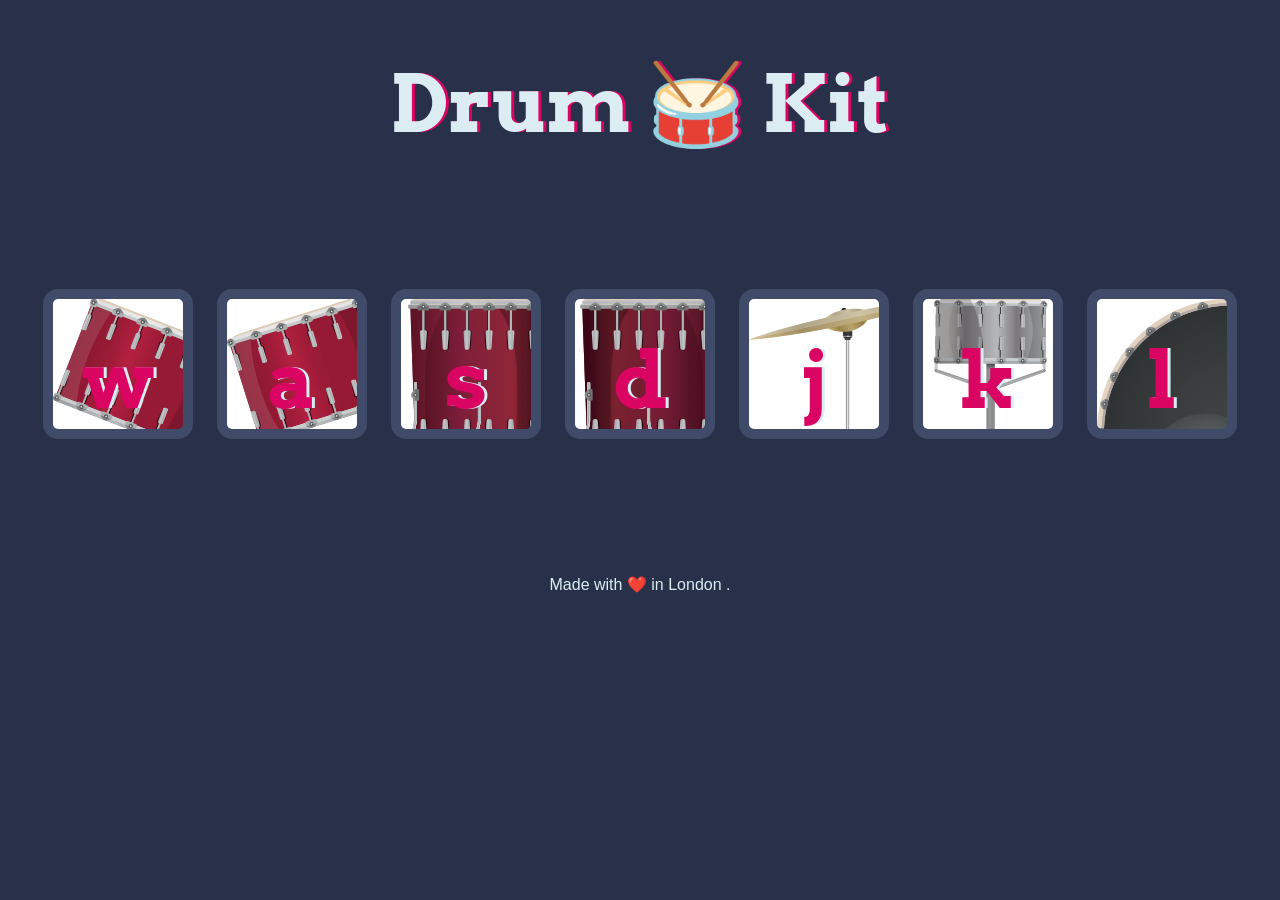
<file: index.html>
<!DOCTYPE html>
<html lang="en" dir="ltr">

<head>
  <meta charset="utf-8">
  <title>Drum Kit</title>
  <link rel="stylesheet" href="dom1/drumkit.css">
  <link href="https://fonts.googleapis.com/css?family=Arvo" rel="stylesheet">
</head>

<body>

  <h1 id="title">Drum 🥁 Kit</h1>
  <div class="set">
    <button class="w drum">w</button>
    <button class="a drum">a</button>
    <button class="s drum">s</button>
    <button class="d drum">d</button>
    <button class="j drum">j</button>
    <button class="k drum">k</button>
    <button class="l drum">l</button>
  </div>

<script src="dom1/drumkit.js"></script>
</body>
<footer>
     Made with ❤️ in London .
  </footer>
</html>
</file>
<file: dom1/drumkit.css>
body {
    text-align: center;
    background-color: #283149;
  }
  
  h1 {
    font-size: 5rem;
    color: #DBEDF3;
    font-family: "Arvo", cursive;
    text-shadow: 3px 0 #DA0463;
  
  }
  
  footer {
    color: #DBEDF3;
    font-family: sans-serif;
  }
  
  .w {
    background-image: url(images/tom1.png);
  
  }
  
  .a {
  background-image: url(images/tom2.png);
  }
  
  .s {
  background-image: url(images/tom3.png);
  }
  
  .d {
  background-image: url(images/tom4.png);
  }
  
  .j {
  background-image: url(images/crash.png);
  }
  
  .k {
  background-image: url(images/snare.png);
  }
  
  .l {
  background-image: url(images/kick.png);
  }
  
  .set {
    margin: 10% auto;
  }
  
  .game-over {
    background-color: red;
    opacity: 0.8;
  }
  
  .pressed {
    box-shadow: 0 3px 4px 0 #DBEDF3;
    opacity: 0.5;
  }
  
  .red {
    color: red;
  }
  
  .drum {
    outline: none;
    border: 10px solid #404B69;
    font-size: 5rem;
    font-family: 'Arvo', cursive;
    line-height: 2;
    font-weight: 900;
    color: #DA0463;
    text-shadow: 3px 0 #DBEDF3;
    border-radius: 15px;
    display: inline-block;
    width: 150px;
    height: 150px;
    text-align: center;
    margin: 10px;
    background-color: white;
  }
</file>
